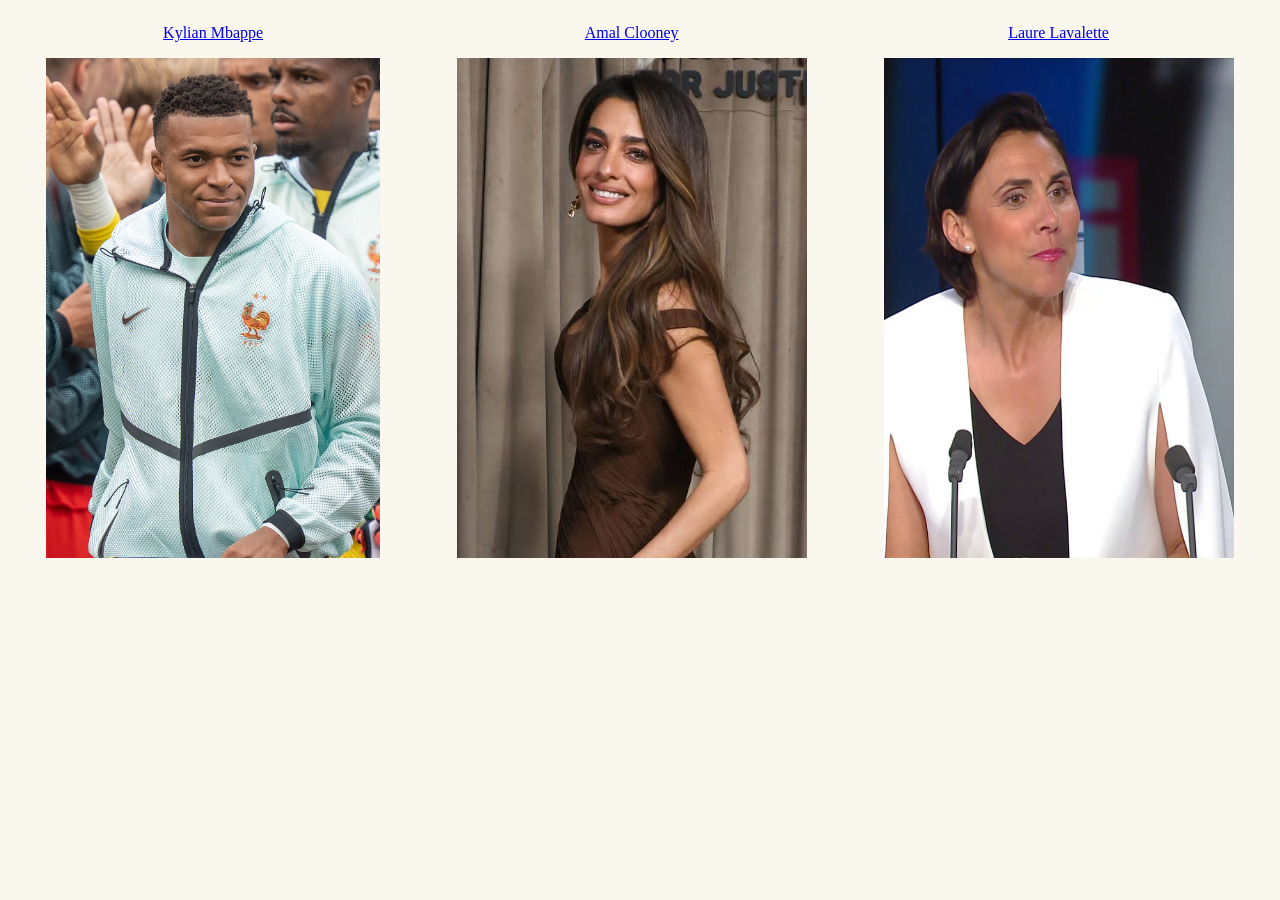
<file: index.html>
<!DOCTYPE html>
<html lang="fr">
<head>
<title>Accueil</title>
<link rel="stylesheet" href="style.css">
<link rel="stylesheet" href="style.css" media="screen and (max widht= 768px)">
</head>
<body class="accueil">
<section class="section"> <a href=fansite2/fansite2.html> <p>Kylian Mbappe</p> </a><img src="images/kylian_mbappe.jpg" widht="350" height="500"/></a></section>
<section class="section"> <a href=fansite1/fansite1.html> <p>Amal Clooney</p> </a><img src="images/amal_clooney.jpg" width="350" height="500"/></a></section>
<section class="section"> <a href=fansite1/fansite3.html> <p>Laure Lavalette</p> </a><img src="images/laure_lavalette.jpg" width="350" height="500"/></a></section>
</body>
</html>
</file>
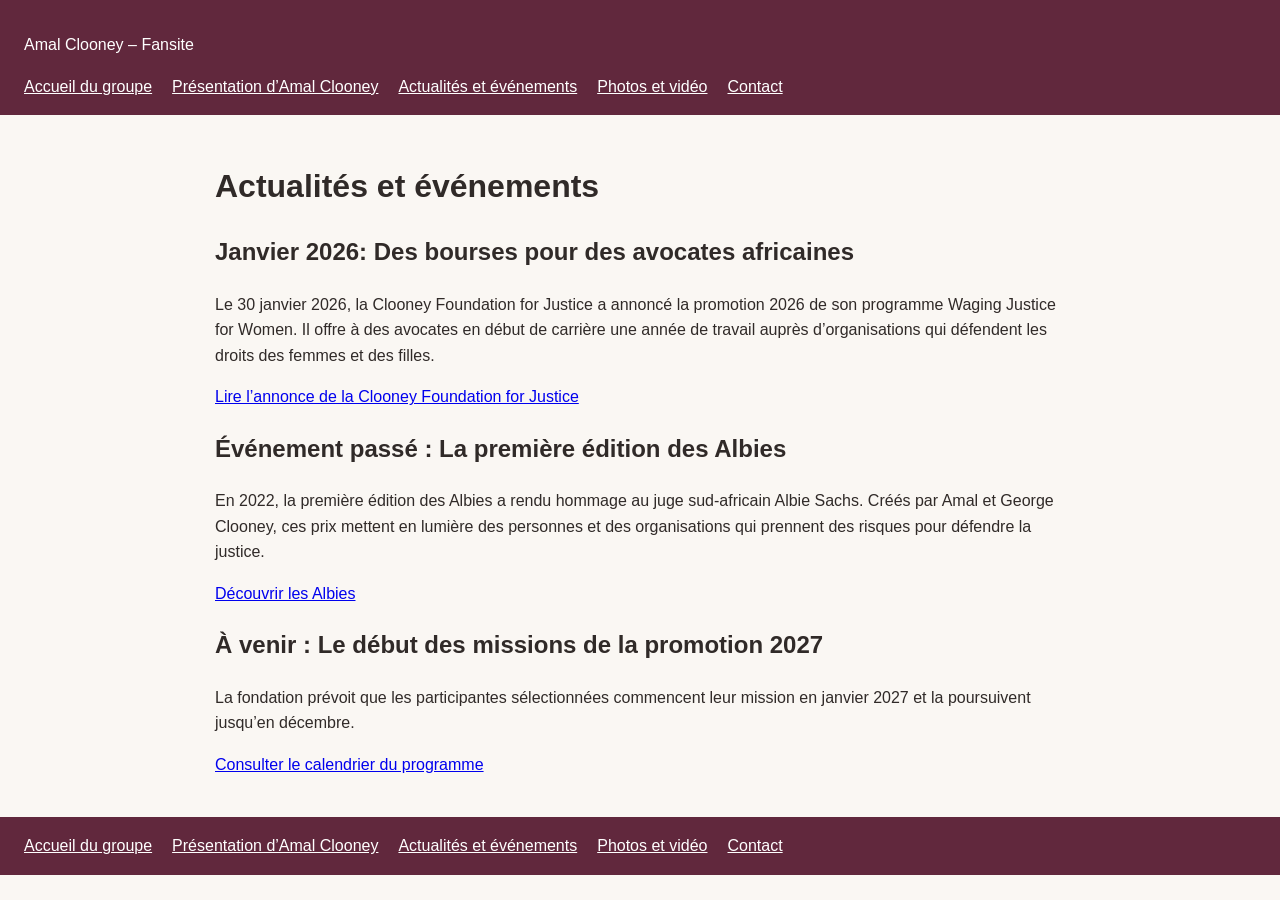
<file: fansite1/actu.html>
<!DOCTYPE html>
<html lang="fr">
<head>
    <meta charset="UTF-8">
    <meta name="viewport" content="width=device-width, initial-scale=1.0">
    <title>Amal Clooney - Actualités et événements </title>
    <link rel="stylesheet" href="fansite1.css">
</head>
<body>
<header>
    <p>Amal Clooney – Fansite</p>
    <nav>
        <ul>
            <li><a href="../index.html">Accueil du groupe</a></li>
            <li><a href="fansite1.html">Présentation d’Amal Clooney</a></li>
            <li><a href="actu.html">Actualités et événements</a></li>
            <li><a href="galerie.html">Photos et vidéo</a></li>
            <li><a href="contact.html">Contact</a></li>
        </ul>
    </nav>
</header>

    <main>
        <h1>Actualités et événements</h1>

    <section>
        <h2>Janvier 2026: Des bourses pour des avocates africaines</h2>
        <p>
            Le 30 janvier 2026, la Clooney Foundation for Justice a annoncé la
            promotion 2026 de son programme Waging Justice for Women. Il offre
            à des avocates en début de carrière une année de travail auprès
            d’organisations qui défendent les droits des femmes et des filles.
        </p>
        <p>
            <a href="https://cfj.org/news/clooney-foundation-for-justice-announces-2026-waging-justice-for-women-fellows/"> Lire l’annonce de la Clooney Foundation for Justice
                
            </a>
        </p>
    </section>

    <section>
        <h2>Événement passé : La première édition des Albies</h2>
        <p>
            En 2022, la première édition des Albies a rendu hommage au juge
            sud-africain Albie Sachs. Créés par Amal et George Clooney, ces prix
            mettent en lumière des personnes et des organisations qui prennent
            des risques pour défendre la justice.
        </p>
        <p><a href="https://cfj.org/the-albies/">Découvrir les Albies</a></p>
    </section>

    <section>
        <h2>À venir : Le début des missions de la promotion 2027</h2>
        <p>
            La fondation prévoit que les participantes sélectionnées commencent
            leur mission en janvier 2027 et la poursuivent jusqu’en décembre.
        </p>
        <p>
            <a href="https://cfj.org/become-a-wjw-fellow/">
                Consulter le calendrier du programme
            </a>
        </p>
    </section>
    </main>

    <footer>
        
        <nav>
    <ul>
        <li><a href="../index.html">Accueil du groupe</a></li>
        <li><a href="fansite1.html">Présentation d’Amal Clooney</a></li>
        <li><a href="actu.html">Actualités et événements</a></li>
        <li><a href="galerie.html">Photos et vidéo</a></li>
        <li><a href="contact.html">Contact</a></li>
    </ul>
        </nav>
    </footer>
</body>
</html>
</file>
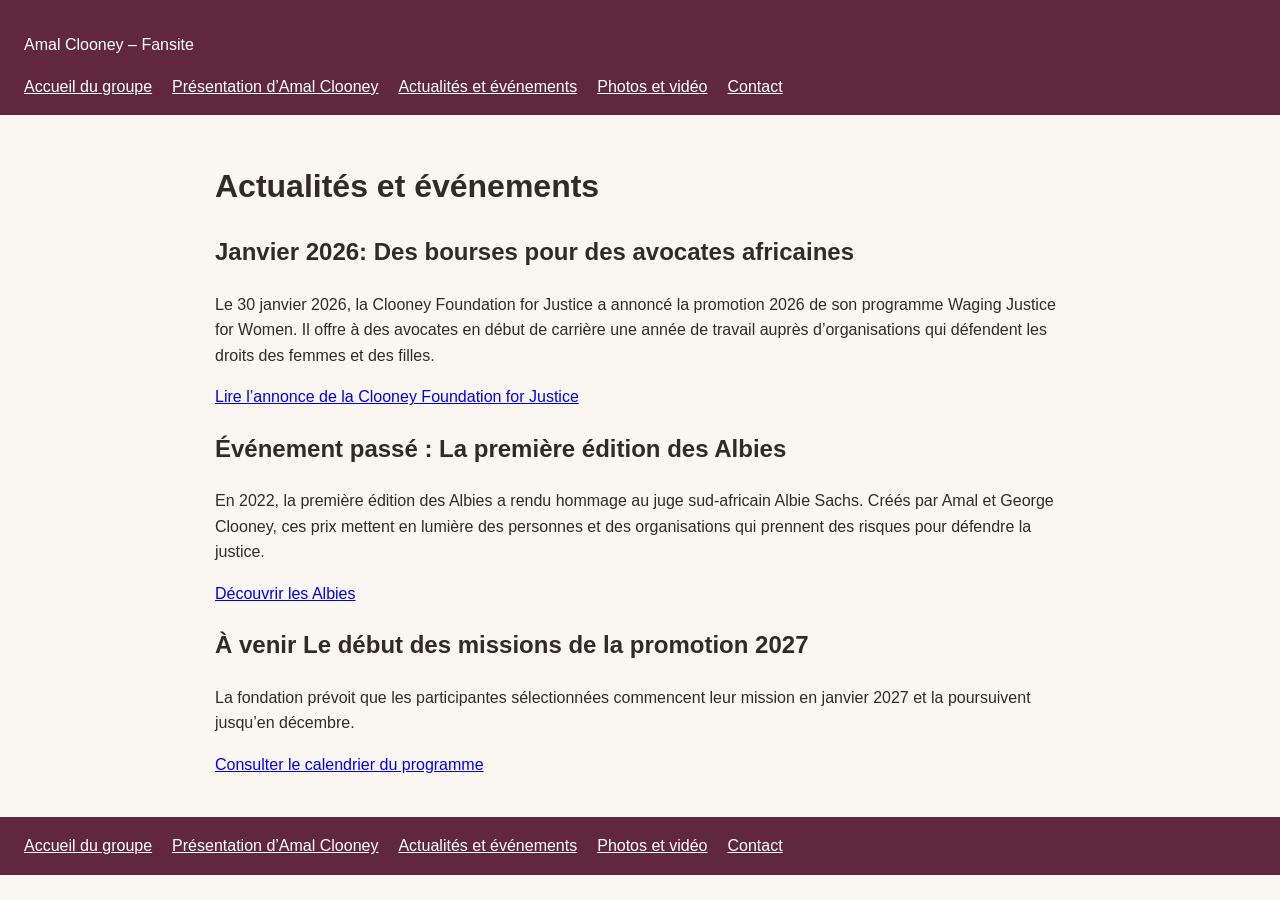
<file: fansite1/actus.html>
<!DOCTYPE html>
<html lang="fr">
<head>
    <meta charset="UTF-8">
    <meta name="viewport" content="width=device-width, initial-scale=1.0">
    <title>Amal Clooney - Actualités et événements </title>
    <link rel="stylesheet" href="fansite1.css">
</head>
<body>
<header>
    <p>Amal Clooney – Fansite</p>
    <nav>
        <ul>
            <li><a href="../index.html">Accueil du groupe</a></li>
            <li><a href="fansite1.html">Présentation d’Amal Clooney</a></li>
            <li><a href="actus.html">Actualités et événements</a></li>
            <li><a href="galerie.html">Photos et vidéo</a></li>
            <li><a href="contact.html">Contact</a></li>
        </ul>
    </nav>
</header>

    <main>
        <h1>Actualités et événements</h1>

    <section>
        <h2>Janvier 2026: Des bourses pour des avocates africaines</h2>
        <p>
            Le 30 janvier 2026, la Clooney Foundation for Justice a annoncé la
            promotion 2026 de son programme Waging Justice for Women. Il offre
            à des avocates en début de carrière une année de travail auprès
            d’organisations qui défendent les droits des femmes et des filles.
        </p>
        <p>
            <a href="https://cfj.org/news/clooney-foundation-for-justice-announces-2026-waging-justice-for-women-fellows/"> Lire l’annonce de la Clooney Foundation for Justice
                
            </a>
        </p>
    </section>

    <section>
        <h2>Événement passé : La première édition des Albies</h2>
        <p>
            En 2022, la première édition des Albies a rendu hommage au juge
            sud-africain Albie Sachs. Créés par Amal et George Clooney, ces prix
            mettent en lumière des personnes et des organisations qui prennent
            des risques pour défendre la justice.
        </p>
        <p><a href="https://cfj.org/the-albies/">Découvrir les Albies</a></p>
    </section>

    <section>
        <h2>À venir  Le début des missions de la promotion 2027</h2>
        <p>
            La fondation prévoit que les participantes sélectionnées commencent
            leur mission en janvier 2027 et la poursuivent jusqu’en décembre.
        </p>
        <p>
            <a href="https://cfj.org/become-a-wjw-fellow/">
                Consulter le calendrier du programme
            </a>
        </p>
    </section>
    </main>

    <footer>
        
        <nav>
    <ul>
        <li><a href="../index.html">Accueil du groupe</a></li>
        <li><a href="fansite1.html">Présentation d’Amal Clooney</a></li>
        <li><a href="actus.html">Actualités et événements</a></li>
        <li><a href="galerie.html">Photos et vidéo</a></li>
        <li><a href="contact.html">Contact</a></li>
    </ul>
        </nav>
    </footer>
</body>
</html>
</file>
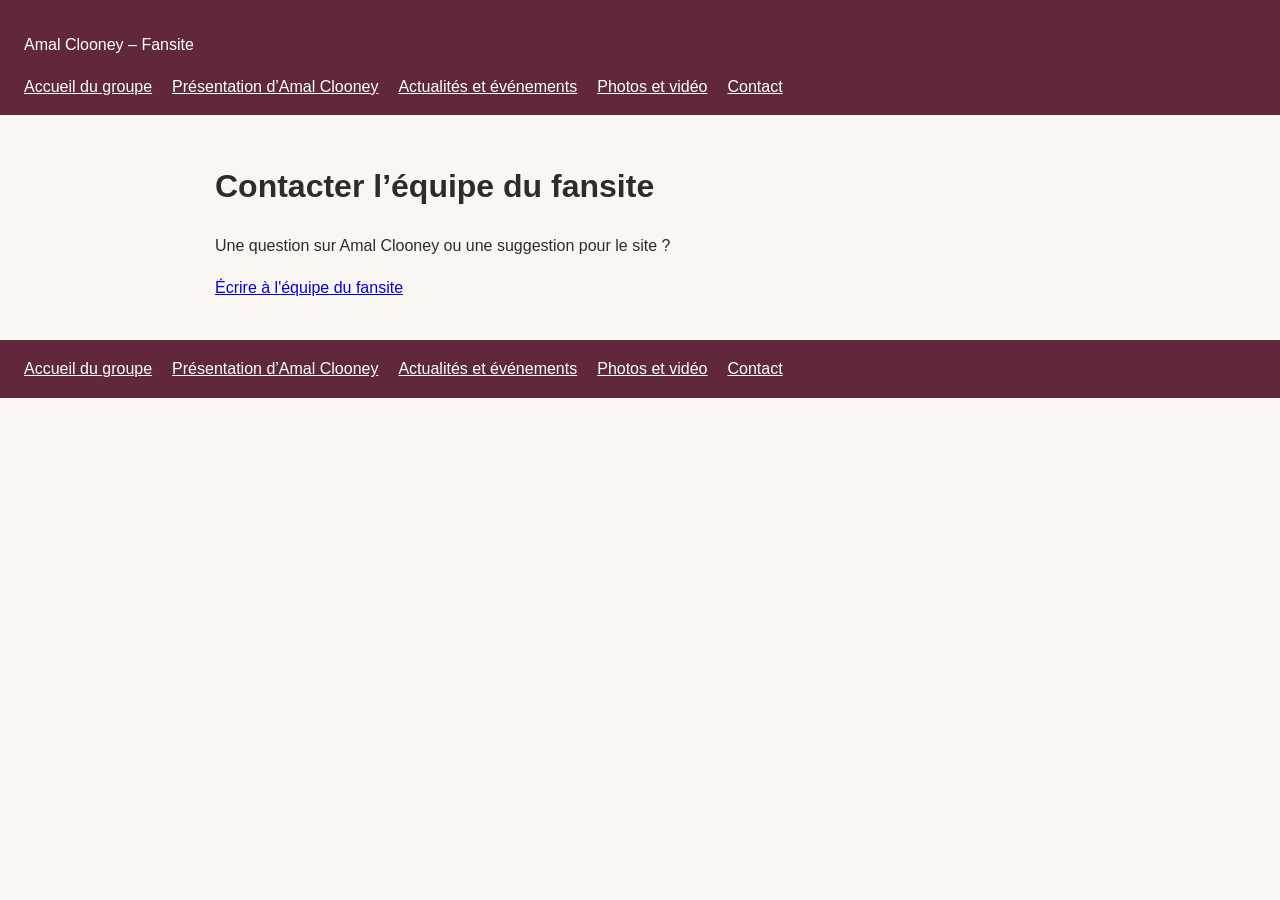
<file: fansite1/contact.html>
<!DOCTYPE html>
<html lang="fr">
<head>
    <meta charset="UTF-8">
    <meta name="viewport" content="width=device-width, initial-scale=1.0">
    <title>Contact - Fansite Amal Clooney</title>
    <link rel="stylesheet" href="fansite1.css">
</head>
<body>
<header>
    <p>Amal Clooney – Fansite</p>
    <nav>
        <ul>
            <li><a href="../index.html">Accueil du groupe</a></li>
            <li><a href="fansite1.html">Présentation d’Amal Clooney</a></li>
            <li><a href="actu.html">Actualités et événements</a></li>
            <li><a href="galerie.html">Photos et vidéo</a></li>
            <li><a href="contact.html">Contact</a></li>
        </ul>
    </nav>
</header>

    
<main>
    <h1>Contacter l’équipe du fansite</h1>
    <p>Une question sur Amal Clooney ou une suggestion pour le site ?</p>
    <p><a href="mailto:ADRESSE_A_REMPLACER">Écrire à l'équipe du fansite</a></p>
</main>
    

    <footer>
       
        <nav>
    <ul>
        <li><a href="../index.html">Accueil du groupe</a></li>
        <li><a href="fansite1.html">Présentation d’Amal Clooney</a></li>
        <li><a href="actu.html">Actualités et événements</a></li>
        <li><a href="galerie.html">Photos et vidéo</a></li>
        <li><a href="contact.html">Contact</a></li>
    </ul>
        </nav>
    </footer>
</body>
</html>
</file>
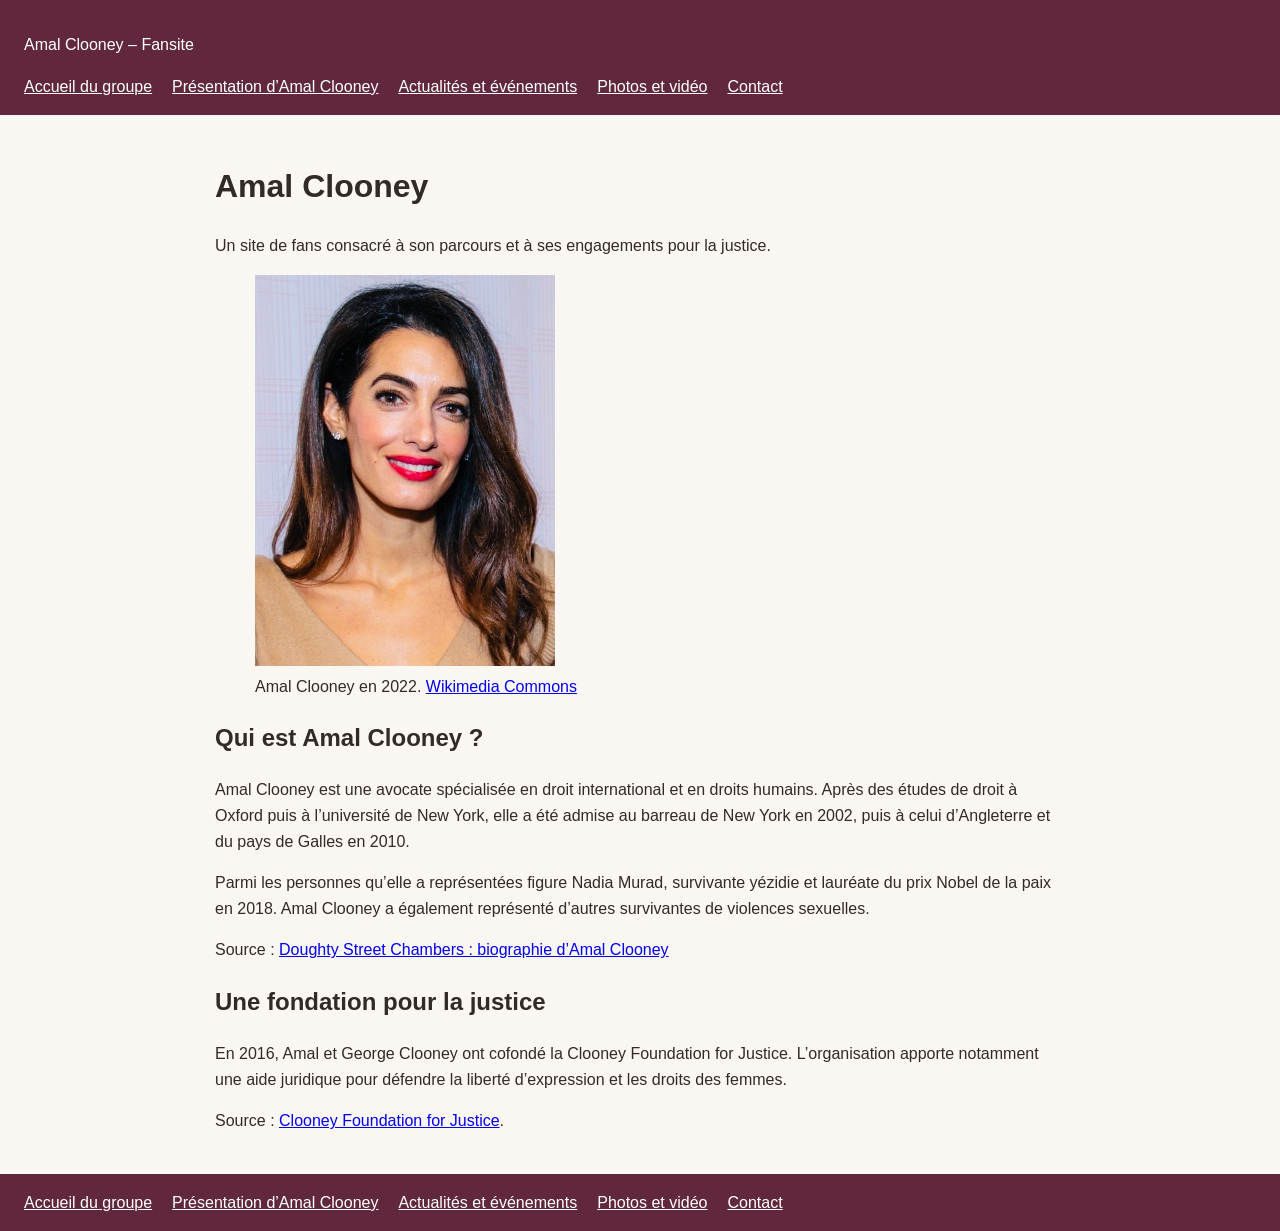
<file: fansite1/fansite1.html>
<!DOCTYPE html>
<html lang="fr">
<head>

    <meta charset="UTF-8">
    <meta name="viewport" content="width=device-width, initial-scale=1.0">
    <title>Amal Clooney - Accueil</title>
    <link rel="stylesheet" href="fansite1.css">
</head>
<body>
<header>
    <p>Amal Clooney – Fansite</p>
    <nav>
        <ul>
            <li><a href="../index.html">Accueil du groupe</a></li>
            <li><a href="fansite1.html">Présentation d’Amal Clooney</a></li>
            <li><a href="actu.html">Actualités et événements</a></li>
            <li><a href="galerie.html">Photos et vidéo</a></li>
            <li><a href="contact.html">Contact</a></li>
        </ul>
    </nav>
</header>


<main>
    <h1>Amal Clooney</h1>
    <p>Un site de fans consacré à son parcours et à ses engagements pour la justice.</p>

    <figure class="portrait-accueil">
        <img src="images/Amal_Clooney_2022.jpg"
             alt="Portrait d’Amal Clooney en 2022">
        <figcaption>
            Amal Clooney en 2022.
            <a href="https://commons.wikimedia.org/wiki/File:Amal_Clooney_2022_(cropped).jpg"> Wikimedia Commons</a>
            <a href="https://creativecommons.org/licenses/by/2.0/"></a>
        </figcaption>
    </figure>

    <section>
        <h2>Qui est Amal Clooney ?</h2>
        <p>
            Amal Clooney est une avocate spécialisée en droit international
            et en droits humains. Après des études de droit à Oxford puis à
            l’université de New York, elle a été admise au barreau de New York
            en 2002, puis à celui d’Angleterre et du pays de Galles en 2010.
        </p>
        <p>
            Parmi les personnes qu’elle a représentées figure Nadia Murad,
            survivante yézidie et lauréate du prix Nobel de la paix en 2018.
            Amal Clooney a également représenté d’autres survivantes de
            violences sexuelles.
        </p>
        <p>
            Source :
            <a href="https://www.doughtystreet.co.uk/barristers/amal-clooney">
                Doughty Street Chambers : biographie d’Amal Clooney
            </a>
        </p>
    </section>

    <section>
        <h2>Une fondation pour la justice</h2>
        <p>
            En 2016, Amal et George Clooney ont cofondé la Clooney Foundation
            for Justice. L’organisation apporte notamment une aide juridique
            pour défendre la liberté d’expression et les droits des femmes.
        </p>
        <p>Source : <a href="https://cfj.org/">Clooney Foundation for Justice</a>.</p>
    </section>
</main>
    

    <footer>
        
        <nav>
    <ul>
        <li><a href="../index.html">Accueil du groupe</a></li>
        <li><a href="fansite1.html">Présentation d’Amal Clooney</a></li>
        <li><a href="actu.html">Actualités et événements</a></li>
        <li><a href="galerie.html">Photos et vidéo</a></li>
        <li><a href="contact.html">Contact</a></li>
    </ul>
         </nav>
    </footer>
</body>
</html>
</file>
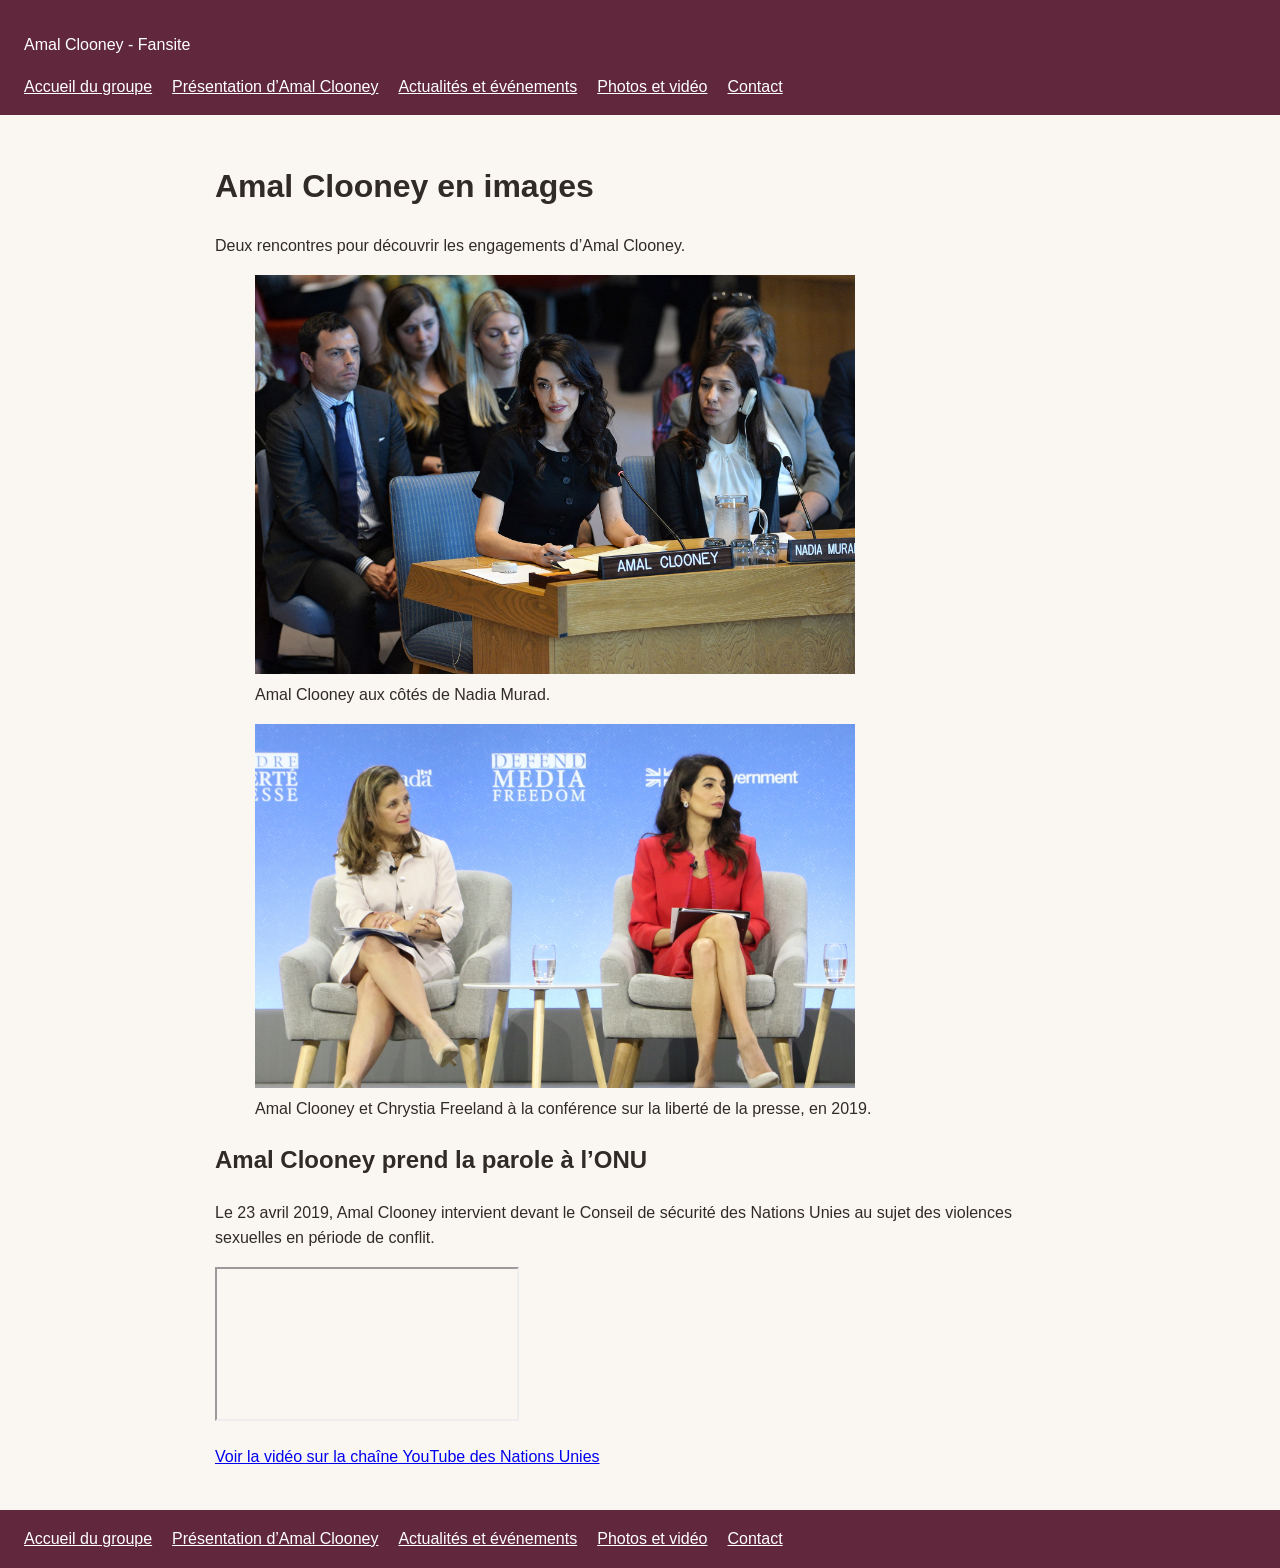
<file: fansite1/galerie.html>
<!DOCTYPE html>
<html lang="fr">
<head>
    <meta charset="UTF-8">
    <meta name="viewport" content="width=device-width, initial-scale=1.0">
    <title>Amal Clooney - Galerie</title>
    <link rel="stylesheet" href="fansite1.css">
</head>
<body>
    <header>
        <p>Amal Clooney - Fansite</p>
        <nav>
    <ul>
        <li><a href="../index.html">Accueil du groupe</a></li>
        <li><a href="fansite1.html">Présentation d’Amal Clooney</a></li>
        <li><a href="actu.html">Actualités et événements</a></li>
        <li><a href="galerie.html">Photos et vidéo</a></li>
        <li><a href="contact.html">Contact</a></li>
    </ul>
        </nav>
    </header>

    <main>
       <h1>Amal Clooney en images</h1>
<p>Deux rencontres pour découvrir les engagements d’Amal Clooney.</p>

<figure>
    <img src="images/amal-nadia-murad.jpg"
         alt="Amal Clooney au micro, assise à côté de Nadia Murad."
         width="600">
    <figcaption>Amal Clooney aux côtés de Nadia Murad.</figcaption>
</figure>

<figure>
    <img src="images/amal-liberte-presse.jpg"
         alt="Amal Clooney et Chrystia Freeland devant un panneau « Defend Media Freedom »."
         width="600">
    <figcaption>Amal Clooney et Chrystia Freeland à la conférence sur la liberté de la presse, en 2019.</figcaption>
</figure>
<section>
    <h2>Amal Clooney prend la parole à l’ONU</h2>
    <p>
        Le 23 avril 2019, Amal Clooney intervient devant le Conseil de sécurité
        des Nations Unies au sujet des violences sexuelles en période de conflit.
    </p>

    <iframe
        class="video-onu"
        src="https://www.youtube.com/embed/Ryd4CaKj8xk"
        title="Intervention d’Amal Clooney au Conseil de sécurité de l’ONU"
        allowfullscreen>
    </iframe>

    <p>
        <a href="https://www.youtube.com/watch?v=Ryd4CaKj8xk">
            Voir la vidéo sur la chaîne YouTube des Nations Unies
        </a>
    </p>
</section>
    </main>

    <footer>
        
        <nav>
    <ul>
        <li><a href="../index.html">Accueil du groupe</a></li>
        <li><a href="fansite1.html">Présentation d’Amal Clooney</a></li>
        <li><a href="actu.html">Actualités et événements</a></li>
        <li><a href="galerie.html">Photos et vidéo</a></li>
        <li><a href="contact.html">Contact</a></li>
    </ul>
        </nav>
    </footer>
</body>
</html>
</file>
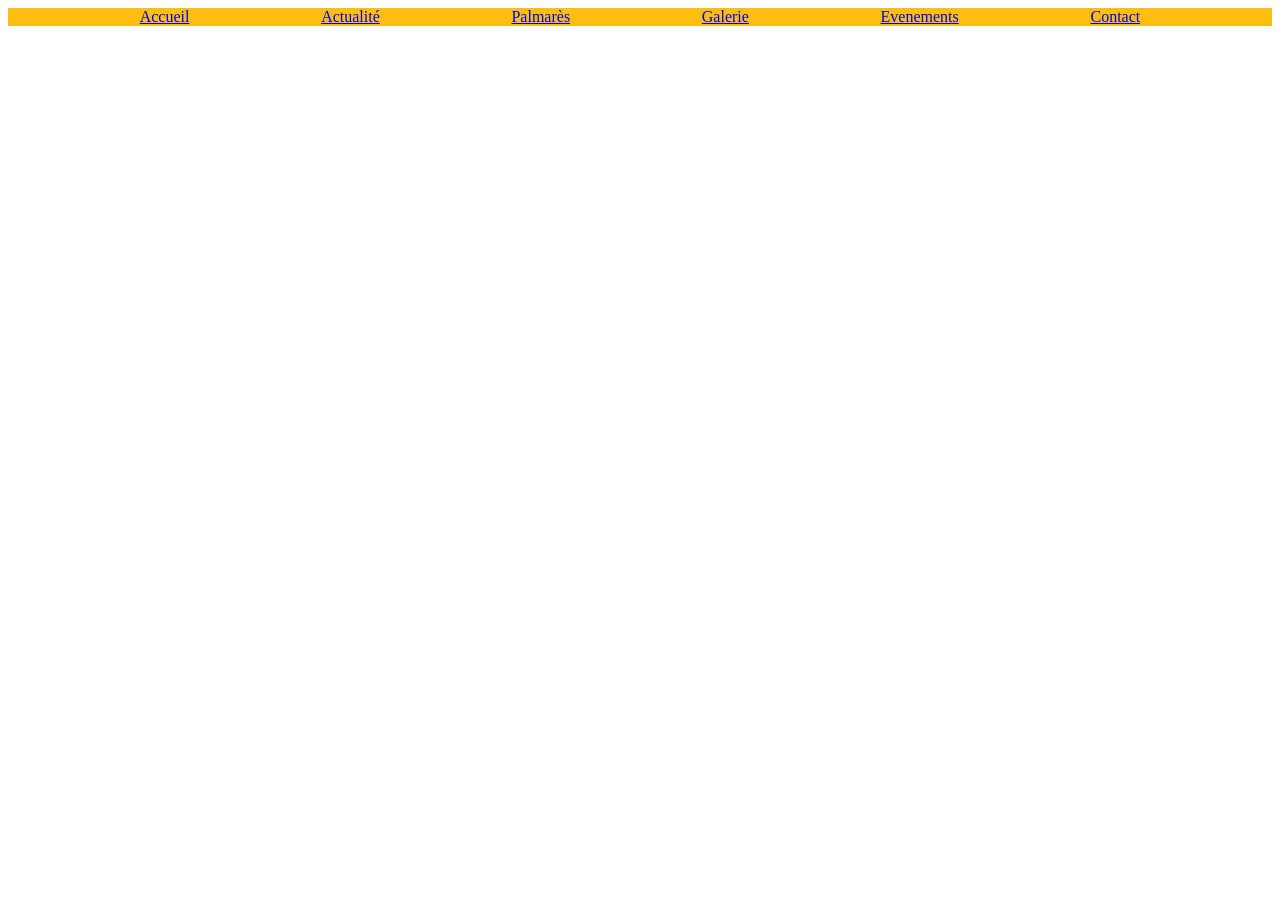
<file: fansite2/contact.html>
<!DOCTYPE html>
<html lang="fr">
<head>
<title>Contact</title>
<link rel="stylesheet" href="fansite2.css">
</head>
<body>
<header class="header">
<section> <a href=fansite2.html>Accueil</a></section>
<section> <a href=actu.html>Actualité</a></section>
<section> <a href=palmares.html>Palmarès</a></section>
<section> <a href=galerie.html>Galerie</a></section>
<section> <a href=evenements.html>Evenements</a></section>
<section> <a href=contact.html>Contact</a></section>
</header>

</body>
</html>
</file>
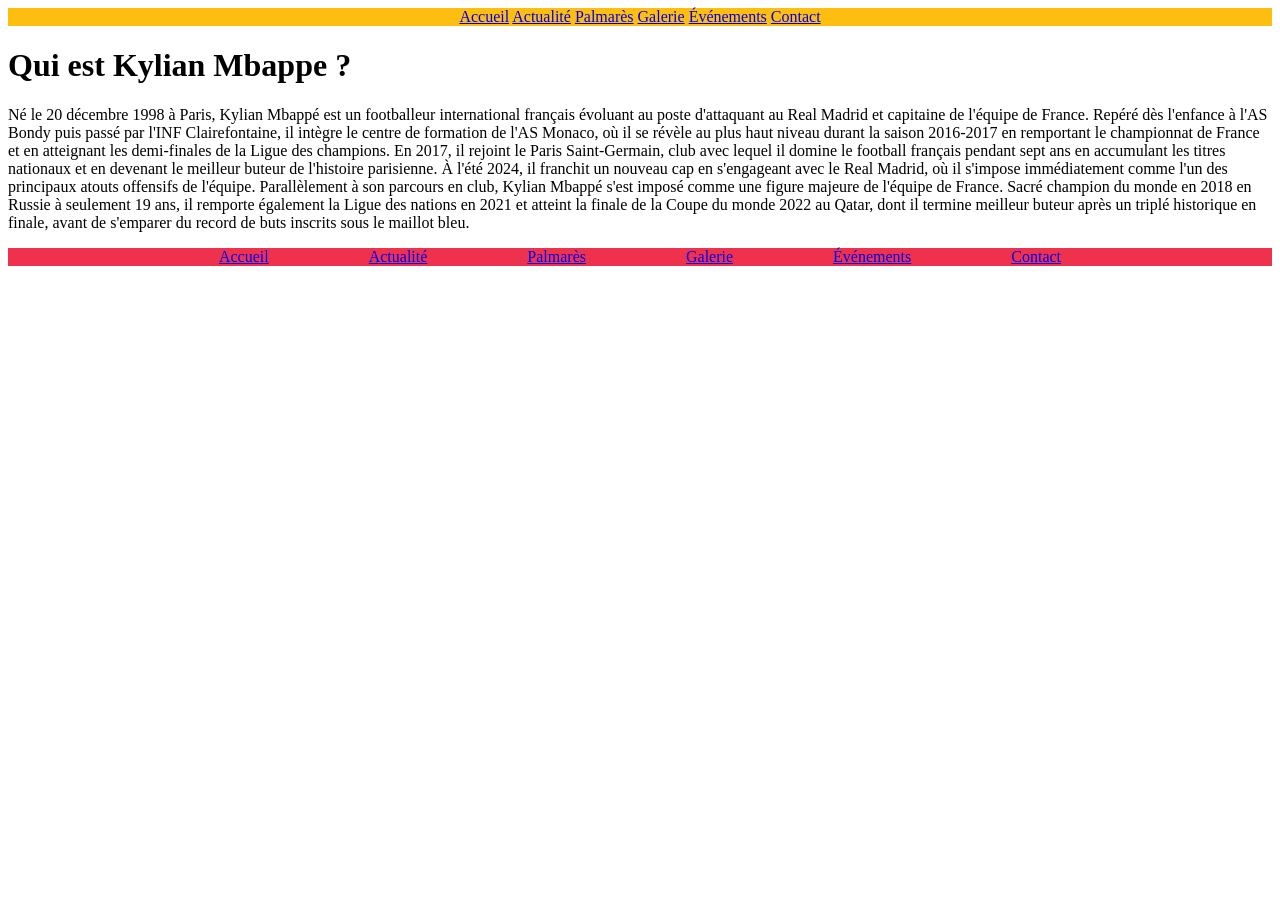
<file: fansite2/fansite2.html>
<!DOCTYPE html>
<html lang="fr">
<head>
<title>Kylian Mbappe</title>
<link rel="stylesheet" href="fansite2.css">
</head>
<body>
<header class="header">

<nav> <a href=fansite2.html>Accueil</a>

<a href=actu.html>Actualité</a>

<a href=palmares.html>Palmarès</a>

<a href=galerie.html>Galerie</a>

<a href=evenements.html>Événements</a>

<a href=contact.html>Contact</a> </nav>

</header>
<h1> Qui est Kylian Mbappe ? </h1>

<p>Né le 20 décembre 1998 à Paris, Kylian Mbappé est un footballeur international français évoluant au poste d'attaquant au Real Madrid et capitaine de l'équipe de France. Repéré dès l'enfance à l'AS Bondy puis passé par l'INF Clairefontaine, il intègre le centre de formation de l'AS Monaco, où il se révèle au plus haut niveau durant la saison 2016-2017 en remportant le championnat de France et en atteignant les demi-finales de la Ligue des champions.

En 2017, il rejoint le Paris Saint-Germain, club avec lequel il domine le football français pendant sept ans en accumulant les titres nationaux et en devenant le meilleur buteur de l'histoire parisienne. À l'été 2024, il franchit un nouveau cap en s'engageant avec le Real Madrid, où il s'impose immédiatement comme l'un des principaux atouts offensifs de l'équipe.

Parallèlement à son parcours en club, Kylian Mbappé s'est imposé comme une figure majeure de l'équipe de France. Sacré champion du monde en 2018 en Russie à seulement 19 ans, il remporte également la Ligue des nations en 2021 et atteint la finale de la Coupe du monde 2022 au Qatar, dont il termine meilleur buteur après un triplé historique en finale, avant de s'emparer du record de buts inscrits sous le maillot bleu.</p>
<footer class="footer">
<section> <a href=fansite2.html>Accueil</a></section>

<section> <a href=actu.html>Actualité</a></section>

<section> <a href=palmares.html>Palmarès</a></section>

<section> <a href=galerie.html>Galerie</a></section>

<section> <a href=evenements.html>Événements</a></section>

<section> <a href=contact.html>Contact</a></section>
</footer>
</body>
</html>
</file>
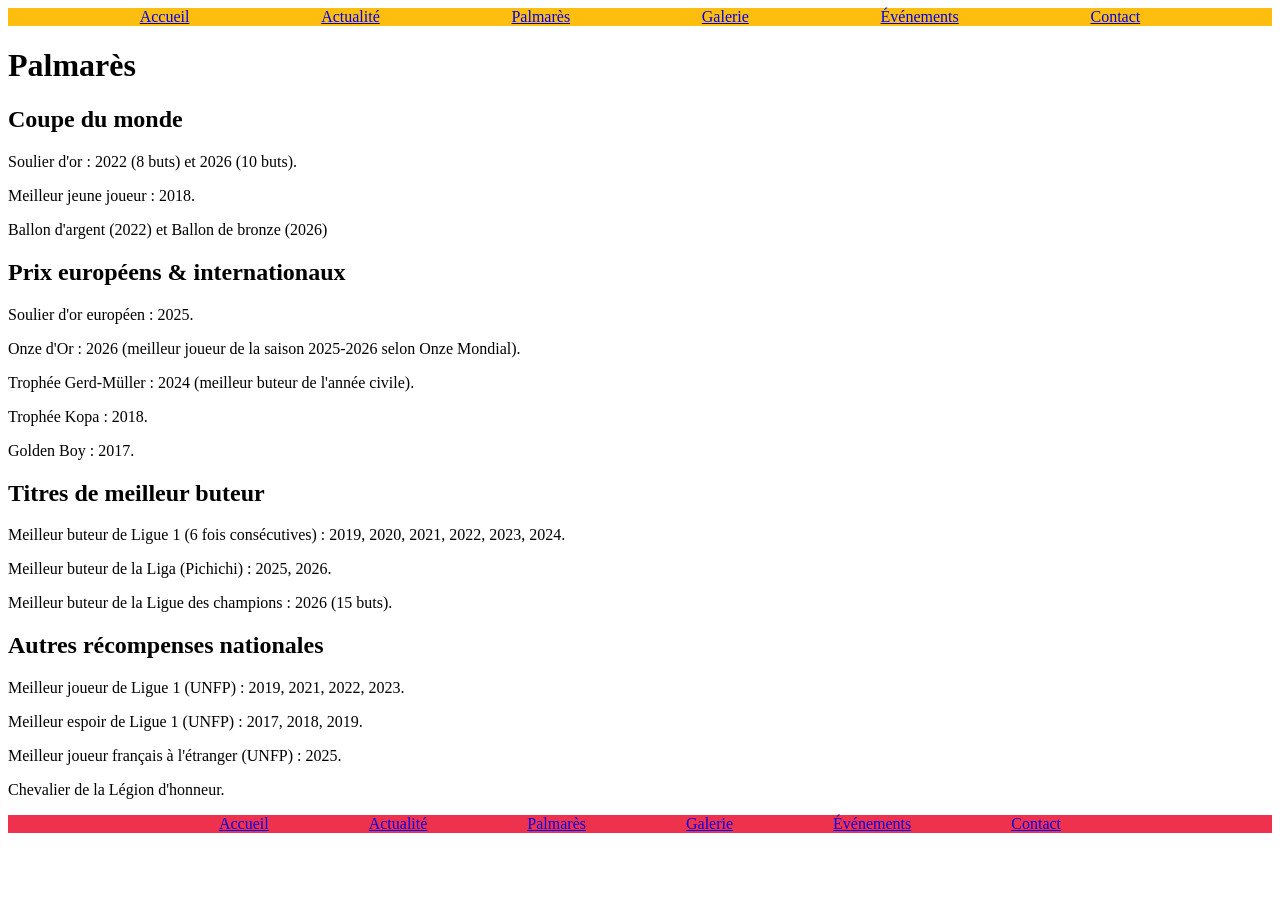
<file: fansite2/palmares.html>
<!DOCTYPE html>
<html lang="fr">
<head>
<title>Palmarès</title>
<link rel="stylesheet" href="fansite2.css">
</head>
<body>
<header class="header">
<section> <a href=fansite2.html>Accueil</a></section>

<section> <a href=actu.html>Actualité</a></section>

<section> <a href=palmares.html>Palmarès</a></section>

<section> <a href=galerie.html>Galerie</a></section>

<section> <a href=evenements.html>Événements</a></section>

<section> <a href=contact.html>Contact</a></section>
</header>
<h1>Palmarès</h1>
<sections> <h2> Coupe du monde </h2> 
    <p> Soulier d'or : 2022 (8 buts) et 2026 (10 buts).</p>
    <p>Meilleur jeune joueur : 2018.</p>
    <p>Ballon d'argent (2022) et Ballon de bronze (2026)</p>
</sections>
<sections> <h2>Prix européens & internationaux</h2> 
<p> Soulier d'or européen : 2025. </p>
<p> Onze d'Or : 2026 (meilleur joueur de la saison 2025-2026 selon Onze Mondial). </p>
<p> Trophée Gerd-Müller : 2024 (meilleur buteur de l'année civile).</p>
<p> Trophée Kopa : 2018.</p>
<p> Golden Boy : 2017.</p>
</sections>
<sections> <h2> Titres de meilleur buteur </h2>
<p> Meilleur buteur de Ligue 1 (6 fois consécutives) : 2019, 2020, 2021, 2022, 2023, 2024.</p>
<p> Meilleur buteur de la Liga (Pichichi) : 2025, 2026. </p>
<p> Meilleur buteur de la Ligue des champions : 2026 (15 buts). </p>
</sections>
<sections> <h2>Autres récompenses nationales</h2>
<p> Meilleur joueur de Ligue 1 (UNFP) : 2019, 2021, 2022, 2023.</p>
<p>Meilleur espoir de Ligue 1 (UNFP) : 2017, 2018, 2019.</p>
<p>Meilleur joueur français à l'étranger (UNFP) : 2025.</p>
<p>Chevalier de la Légion d'honneur.</p>
</sections>

<footer class="footer">
<section> <a href=fansite2.html>Accueil</a></section>

<section> <a href=actu.html>Actualité</a></section>

<section> <a href=palmares.html>Palmarès</a></section>

<section> <a href=galerie.html>Galerie</a></section>

<section> <a href=evenements.html>Événements</a></section>

<section> <a href=contact.html>Contact</a></section>
</footer>

</body>
</html>
</file>
<file: style.css>
.accueil {
    background-color: #faf7ef;
    display: flex;
    justify-content: center;
    align-items: center;
    justify-content: space-around;
}

.section {
  display: flex;
  flex-direction: column;
  align-items: center;    
}
</file>
<file: fansite1/fansite1.css>
body {
    margin: 0;
    background-color: #faf7f3;
    color: #302a28;
    font-family: Arial, sans-serif;
    line-height: 1.6;
}

header,
footer {
    padding: 16px 24px;
    background-color: #61283d;
    color: white;
}

nav ul {
    display: flex;
    flex-wrap: wrap;
    gap: 8px 20px;
    margin: 0;
    padding: 0;
    list-style: none;
}

nav a {
    color: white;
}

main {
    max-width: 850px;
    margin: 0 auto;
    padding: 24px;
}

figure img {
    max-width: 100%;
    height: auto;
}

.portrait-accueil img {
    width: 300px;
}
</file>
<file: fansite2/fansite2.css>
.header {
    background-color: #FEBE10;
    display: flex;
    justify-content: space-evenly;
}

.footer {
    background-color: #EE324E;
    display: flex;
    justify-content: center;
    gap: 100px;
}

.palmares {
    display: flex;
    flex-direction: column;
}
</file>
